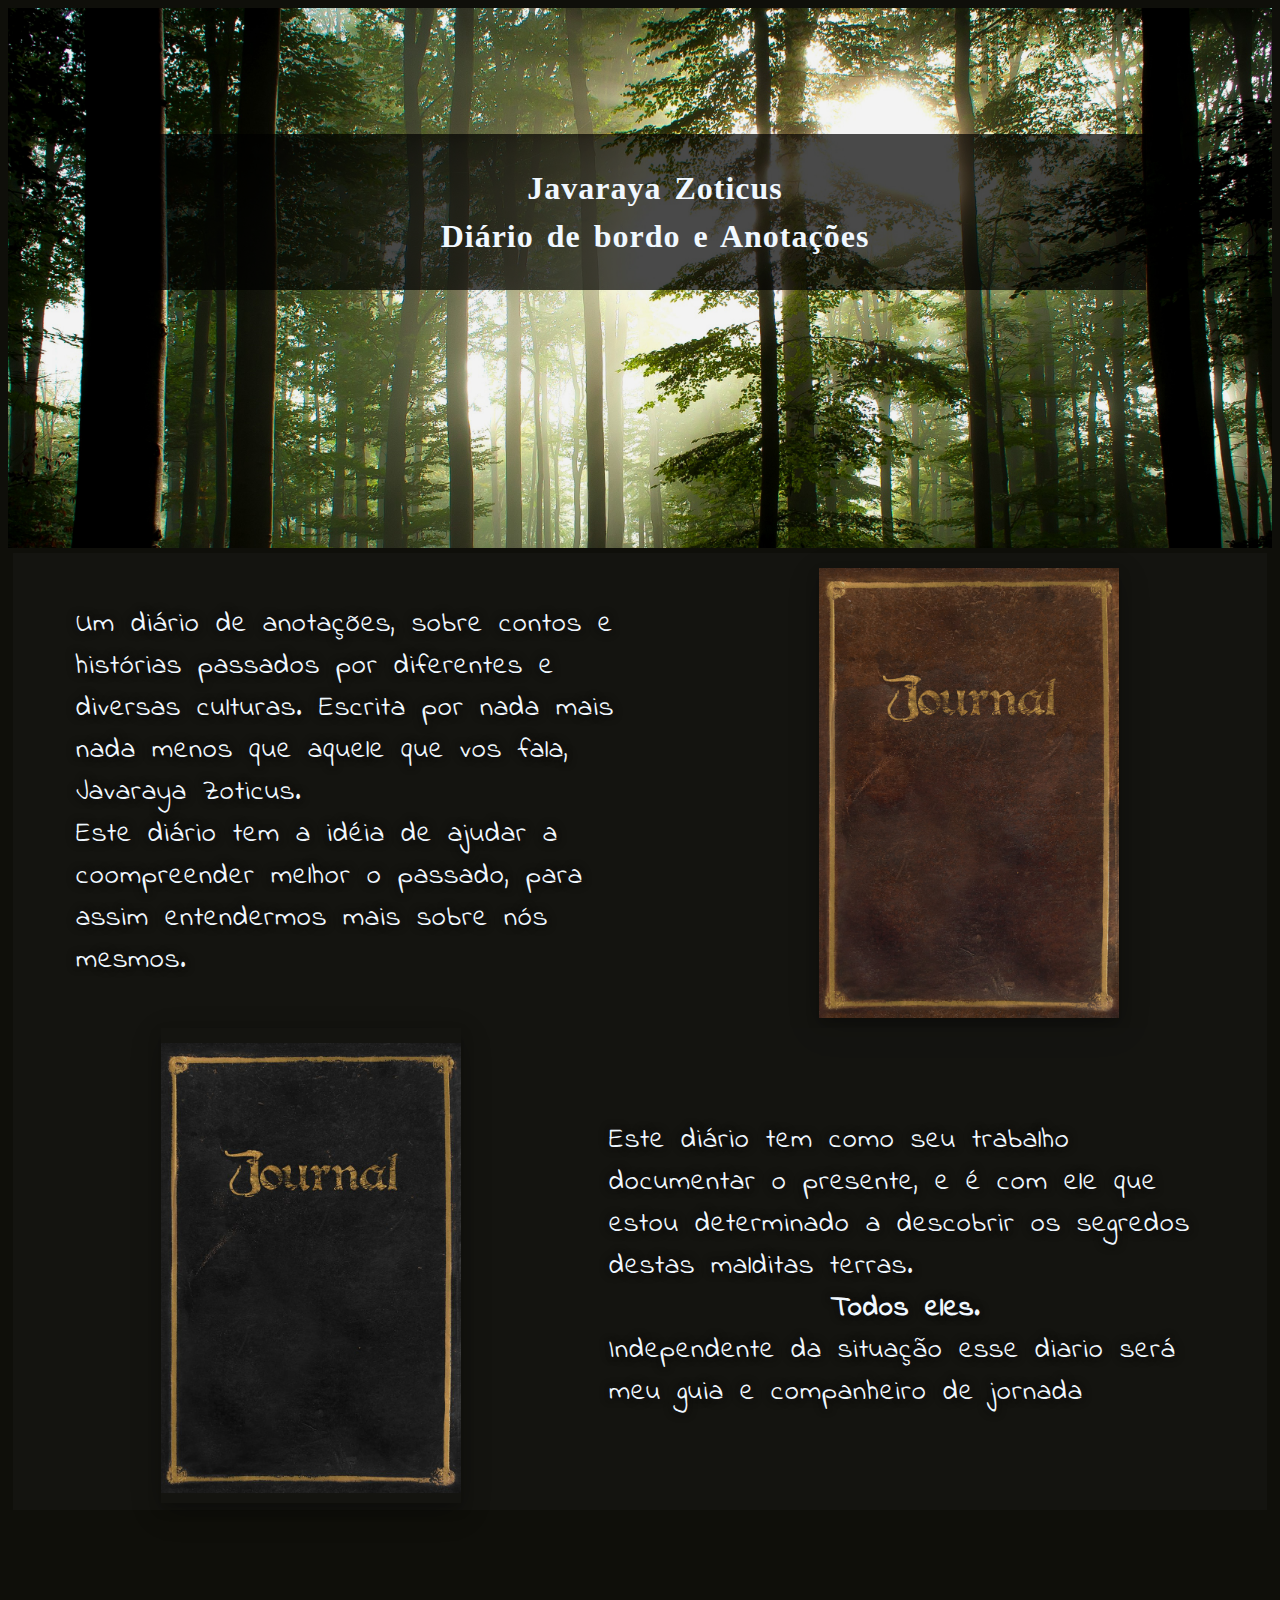
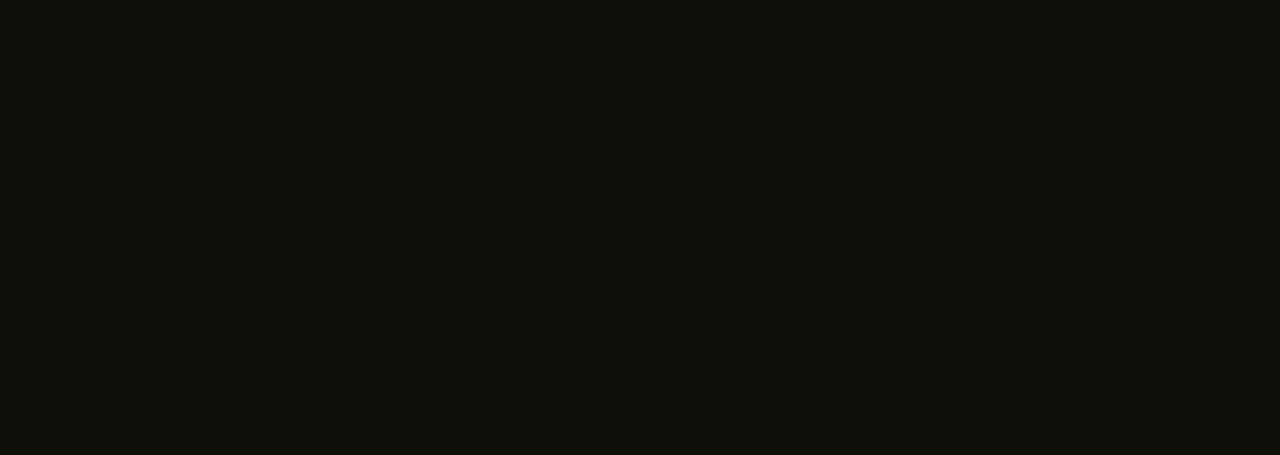
<file: SiteRPG2/index.html>
<!DOCTYPE html>
<html lang="en">

<head>
    <meta charset="UTF-8">
    <meta http-equiv="X-UA-Compatible" content="IE=edge">
    <meta name="viewport" content="width=device-width, initial-scale=1.0">
    <title>Document</title>
    <link rel="stylesheet" href="css/style.css">
</head>

<body>
    <div class="wrapper">
        <!-- wrapper div starts -->

        <div class="fixed-bg bg-1">
            <div>
                <h1>Javaraya Zoticus<br>Diário de bordo e Anotações</h1>
            </div>
        </div>

        <div class="scroll-bg">
            <div class="horizontal">
                <p style="padding-top: 5px; padding-left: 5%">
                    Um diário de anotações, sobre contos e histórias passados por diferentes e diversas culturas.
                    Escrita por nada mais nada menos que aquele que vos fala, Javaraya Zoticus.<br>
                    Este diário tem a idéia de ajudar a coompreender melhor o passado, para assim entendermos mais sobre
                    nós mesmos.
                </p>
                <div class="img-container" style="padding-top: 15px; padding-bottom:10px;">
                    <img src="assets/images/capaTemplate.png" alt="" class="shadow livro"
                        style="height: 450px; width: 300px;">
                </div>
            </div>
            <div class="horizontal">
                <div class="img-container">
                    <a href="pages/livroPreto.html"><img src="assets/images/capaTemplate1.png" class="shadow livro"
                            style="padding-top: 15px; padding-bottom:10px; height: 450px; width: 300px;"></a>
                </div>
                <p style="padding-bottom: 5px; padding-right: 5%">Este diário tem como seu trabalho documentar o
                    presente, e é com ele que estou determinado a descobrir os segredos destas malditas terras. <b>Todos
                        eles.</b> Independente da situação esse diario será meu guia e companheiro de jornada
                </p>
            </div>
        </div>

        <div class="fixed-bg bg-3">
        </div>

    </div> <!-- wrapper div ends-->
</body>

</html>
</file>
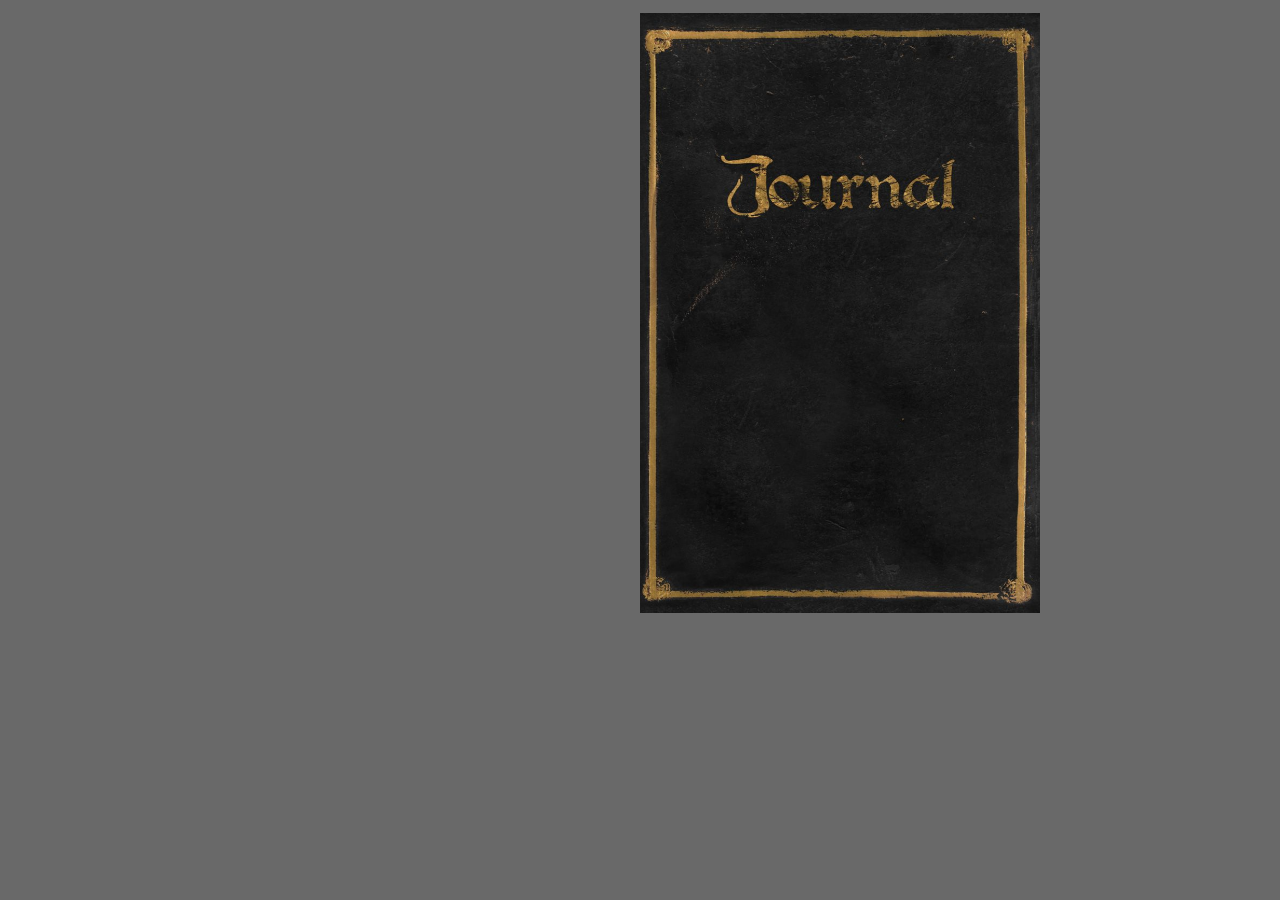
<file: SiteRPG2/pages/livroPreto.html>
<!DOCTYPE html>
<html lang="en">

<head>
    <meta charset="UTF-8">
    <meta http-equiv="X-UA-Compatible" content="IE=edge">
    <meta name="viewport" content="width=device-width, initial-scale=1.0">
    <title>Document</title>
    <script type="text/javascript" src="https://cdnjs.cloudflare.com/ajax/libs/jquery/3.6.0/jquery.js"></script>
    <script type="text/javascript" src="../scripts/turn.js"></script>
    <link rel="stylesheet" type="text/css" href="../css/livro.css">
</head>

<body>

    <div id="livro">
        <div class="hard" id="capa"></div>
        <div class="hard" id="contracapa"></div>
        <div class="own-size"></div>
        <div class="own-size">
            <p style="position: relative; left:125px; font-size:X-large;">Introdução</p>
            <p>Mesmo nascido de sangue Elfo e Humano, nunca pensei que fosse viver entre esses como iguais, e ainda
                pior, temos raças das mais raras ainda presentes em nosso grupo, Líder foi caridoso de acolher a todos
                em seus braços enquanto perdidos, e isso é claro, inclui a mim, pela minha força rapidamente fui
                escalado para participar da elite do local, ajudando a cuidar dos seus demais
                habitantes.<br><br>Realmente a vida é algo belo, diante de tanta confusão e problemas que fomos
                expostos, Inimigo mortais trabalham em cojunto.<br>
            </p>
            <p style="font-size:larger;">1° Semana</p>
            <p>Comandados por Líder, rapidamente encontramos um lugar para chamar de lar, apelidado por ele mesmo de
                Éden, o jardim bíblico, pois em sua cabeça se não saíssemos do jardim não precisariamos nos preocupar
                com a intevenção divina.</p>
        </div>
        <div class="own-size">
            <p>Mas nem tudo são flores, digo, o jardim são, flores demais.<br>Estudos rapidos indicam que ela consegue
                ampliar a cura, mas ainda é necessário mais testes.<br></p>
            <p style="font-style: italic;">"Meu irmão havia se machucado seriamente, mas apenas com um curativo
                improvisado e uma hora de descanso ele parecia novo em folha"<br>-Relatório de um caçador</p>
            <p>Líder me deixou encarregado de tomar iniciativa nessas pesquisas, pois ele imaginava que seria o mais
                responsável entre todos da elite.<br>E os caçadores não erraram, as plantas realmente aumentam a cura,
                tanto por meios forçados como através de magias, mas até mesmo na regenaração passiva, isso me deixou
                curioso.</p>
            <p>A noite veio, e essas plantas não param de me surpreender, elas aparentemente liberam uma poderosa
                toxina, induzindo sono áqueles que entram em contato, seria possivel fazer multiplas drogas com o
                equipamento necessário porém deixei-los no outro plano.<br>Isso só aumenta minha vontade de querer
                voltar.</p>
        </div>
        <div class="own-size">
            <p>2° dia de pesquisas, eu nem notei o que aconteceu direito no dia de ontem mas este lugar ja aparenta até
                ser habitável, com inumeras tendas e abrigos improvisados, quem sabe essa cidade não se torna a "utopia
                mortal". kehehe</p>
            <p>As plantas não parecem precisar de muito para sobreviver, os meus experimentos de ontem deixaram-as
                expostas a nenhuma luz solar, água ou ar, e elas parecem tão lindas quanto da primeira vez que as
                encontrei. Hora de testar suas resistencias então.</p>
            <p>Tor não parecia ser o mais capacitado nessas artes então decidi tomar mão própria.<br><s>O IMBECIL SÓ
                    COMEÇOU A CORTÁ-LAS COMO VEGETAIS</s><br>Fogo não aparente ser exatamente efetivo contra elas, que
                foi a recomendação dos caçadores, e dano
                necrótico que era um palpite aparente ques só absorvem? eu não tenho equipamento o suficiente pra testar
                isso aqui.
            </p>
            <p>Aqueles que haviam entrado em contato ainda não acordaram depois de quase 1 dia inteiro, Líder decidiu
                proibir a circulação durante a noite por conta dessas toxinas.</p>
        </div>
        <div class="own-size">
            <p>Mas não impos vigias já que aqueles que o desobedescerem
                só dormiriam por... muito tempo? <br><br>
                3° dia. e alguns caçadores voltaram extremamente feridos, as plantas pareciam ajudar na sua regenaração
                mas com a ajuda de curandeiros ali presentes descobrimos a praga desta terra, aparentemente depois de
                uma certa quantidade de cura absorvida, o seu corpo começava a criar raizes, que absorviam sua energia
                vital, como uma espécie de parasita.</p>
            <p>Antes de eu notar já estava anoitecendo e eu ainda estava tentando ajudar os diversos feridos, por essa
                praga, curar-los os trazia vitalidade novamente mas às raizes também, foi então que decidi testar aquela
                teoria novamente, e desta vez eu estava correto, usar o oposto a energia que elas produzem
                enfraqueceram-as e foi facil a remoção, porem o hospedeiro também era atingido fortemente pela magia</p>
            <p>A remoção manual também é possivel mas lenta e envolve que o hospedeiro aguente todo o processo sem
                precisar de regeneração forçada, pois isso reiniciava todo o processo.</p>
        </div>
        <div class="own-size">
            <p>4° dia. o dia de ontem foi uma bagunça, não sei mais exatamente o que esperar, quanto mais imagino
                entender esta maldita terra mais parece que ela me prova o contrário, porém eu não tenho muitos mais
                testes a fazer, ao menos com os equipamentos e mateirais aqui presentes, e Líder tem medo de que outros
                povos acabem com a nossa "utopia" e teme de que descubram nossa cidade.<br><br>
                Depois de 3 dias sem pensar em coisas além dessas <s>maravilhosas?</s> plantas eu finalmente tive um
                tempo para "apreciar?" eu nem sei mais, conheci algumas elites novas, Sunfair, uma humana que se
                destacou em seu grupo <s>(de humanos)</s>, e foi quem com precisão conseguiu remover a praga de alguns
                ontem, não me surpreende ela aqui. Eu tenho é minhas dúvidas quanto a Mentito e Empyra, Mentito parece
                que não machucaria nem uma mosca, e Empyra nem ao menos tenta se comunicar, Lider disse que eles tão ali
                todos por mérito próprio, mas eu gostaria de ao menos conhecer aqueles que trabalho com.
            </p>
            <p>E Exlartor ainda é o idiota de sempre, porém serve pra quebrar um gelo as vezes... eu acho.</p>
        </div>
        <div class="own-size">
            <p>5° dia. Líder decidiu convocar uma reunião, chamando todos da elite, explicando a situação de um
                desaparecimento em massa de humanos e 1 anão, 9 humaos pra ser mais exato, todos ocorriam durante a
                noite mesmo com os novos toques de recolher e as leis empregadas, suas casas estavam todas
                reviradas.<br><br> E que a população principalmente humanos estavam começando a suspeitar da liderança
                de Líder, então ele decidiu começar a implementação de uma nova forma de organização, que dividiria o
                poder entre nós e ele para aliviar a pressão sobre ele e facilitaria a cuidar de toda a cidade. <br>Não
                houveram objeções. <br><br> Eu decidi por vontade própria investigar as casas ver se encontrava alguma
                pista dos sequestradores, mas não obtive tanto sucesso.
            <p style="font-size: x-small;"><s>(HAHAHA ERRO CRITICO DUAS VEZES)</s></p>
            <p>6° dia. mais 2 desaparecimentos, mais 2 humanos, os dias começaram a passar mais rápido por causa da
                minha parte na administração vou começar a escrever menos por causa disso.
            </p>
        </div>
        <div class="own-size">
            <p>7° dia. Mais 3 desaparecidos, 2 humanos e 1 anão, a população começa a ficar inquieta e Sunfair acalma a
                situação.</p>
            <p>8° dia. Mais 2 desaparecidos, 2 humanos, Assim como veem eles se vão kehehe</p>
            <p>9° dia. Mais 1 desaparecido, mais 1 humano, o Líder preocupado com os sumiços decidiu começar a dar
                ordens diretas a todos os em melhor estado, e jurando proteger aqueles que estavam incapacitados, os
                adormecidos ainda não acordaram.</p>
            <p>10° dia. Pela primeira vez muito tempo, não tivemos desaparecidos no toque de recolher, isso aconfortou a
                população, saber que não estavam sumindo de 1 a 1. <br><br> Líder disse que iria tentar falar com uma
                habitante do jardim, mas voltou com mais perguntas do que respostas, disse que não era pra mexermos com
                ela, e que ela não quer nosso mal. <br>Não houveram objeções.</p>
            <p>11° dia. Mais 1 desaparecimento, 1 humano.</p>
        </div>
        <div class="own-size">
            <p>Decidi tomar posto durante a noite, tentar descobrir o que tava acontecendo de uma vez por todas.
                <br>Nesta noite eu vi uma criatura que nunca tinha avistado antes, era um espécie de lobo, com pelagens
                preta, que saltitava entre as sombras, tentei segui-lo mas era rapido demais. Porém talvez eu tenha o
                culpado de tudo isso
            </p>
            <p>12° dia. Meus esforços não foram em vão, nenhum desaparecimento essa noite, relatei a todo os cidadões
                sobre a besta e que era para terem extremo cuidado. Tiveram algumas reações ja esperadas, Lider ficou
                orgulhoso
            </p>
            <p>13° dia. A besta aparentemente estava faminta, 2 desaparecidos, 2 humanos, é como se ele fosse realmente
                feito de sombras, não há marcas de luta ou de arrombamento, apenas como se tivesse passado um furacão e
                mais nenhum sinal da pessoa.</p>
            <p>14° dia. Decidimos começar a alternar turnos todas as noites, pra ser mais expecífico, eu Tor e Sunfair,
                com o objetivo de diminuir ou acabar de vez com esses desparecimentos, pois ja funcionaram uma vez</p>
        </div>
        <div class="own-size">
            <p>15° dia. Nenhum desaparecimento. houveram alguns relatos de um canto durante a noite, mas Tor disse que
                não ouviu nada durante a noite inteira</p>
            <p>16° dia. Nenhum desaparecimento. Mesmos relatos de canto, Sunfair também não conseguiu ouvir os cantos,
                já eram praticamente boatos. Meu turno de ficar na guarda</p>
            <p>17° dia. Me pararam durante o anoitecer suas faces e cores eram uma mistura de coragem e medo, eles
                suplicavam que não conseguiam dormir e pediram que eu fosse investigar o canto. Mas por conta da fera
                ainda a solta eu tive que recusar. Aparentemente eles foram sem mim, pois houveram 3 desaparecidos, 2
                humanos e 1 elfo. Os mesmos</p>
            <p>18° dia. Nenhum desaparecimento. O canto continua, Lider fez uma proclamação deixando claro que era pra
                ignorar ele independente do que aconteça, espero que isso impeça futuros corajosos desaparecidos.</p>
            <p>19° dia. Nenhum desaparecimento. Sempre vi ódio no coração de alguns durante os discursos de Líder, hoje
                tinham mais que o comum.</p>
        </div>
        <div class="own-size">
            <p>Tolos, Imbecis, Que a mãe natureza tenha pena de suas pobres almas mortais, Um grupo decidiu se virar
                contra
                Líder, todos acabaram mortos mas Líder ordenou que investigassemos os demais, para saber se eles não
                tinhas
                segundas intenções. Tolas, segundas intenções.</p>
            <p>Nas minhas investigações eu não descobri nada de mais, a unica coisa que chamou meu olho é que os irmãos
                draconato aparentemente fazem parte de um antigo culto extremista druidico, ja desmanchado em terras
                élficas há
                anos.</p>
            <p>20° dia. Enterramos 7 corpos, 5 humanos e 2 anões, que a mãe natureza proteja suas podres almas</p>
            <p>21° dia. Nenhum desaparecimento, Os relatos do canto voltaram mas ninguem é tolo o suficiente de ir
                investigar,
                muito menos de se voltar contra Líder, a população está inquieta.</p>
            <p>22° dia. Nenhum desaparecimento, Foi relatado na chamada da manhã que encontraram uma mina pelas
                proximidades,
                Líder decidiu criar um grupo de busca, 16 humanos, liderados por Sunfair.</p>
        </div>
        <div class="own-size">
            <p>Próximo do anoitecer voltaram apenas 14, alguns feridos, mas nada muito grave, foram relatados cristais e
                monstruosidades jamais vistas, e que as cavernas pareciam ser muito mais profundas. Porém ja estava
                próximo ao anoitecer.</p>
            <p>23° dia. Nenhum corpo foi encontrado, 2 desaparecidos, as buscas não avançaram tanto desde o dia de
                ontem, talvez um grupo maior com mais suprimentos fosse mais eficiente, talvez algum com menos humanos
                kehehe
            </p>
            <p>24° dia. Nenhum desaparecimento, nada memorável foi dito na chamada.</p>
            <p style="position: relative; left:125px; font-size:X-large;">1° Sessão</p>
            <p>25° dia. Nenhum desaparecimento, Sunfair parece preocupada com Elizabeth que ainda não retornou, mas o
                farol nunca foi problemas, imagino que está tudo bem.<br><br>Alguns amaldiçoados apareceram, um outro
                como eu, e um rato, cada um com suas peculiaridades, o humano usa uma máscara, com um olho em sua
                frente, e o outro se mantém com um tapa olho.
            </p>
        </div>
        <div class="own-size">
            <p>Chegaram portando más notícias, encontraram apenas o colar de Elizabeth, no faról. Eles vieram buscando
                Lider<br><br>E aparentemente eles também trouxeram, uma
                pirralha da familia SnowFlow, Merli seu nome, e eles comentaram sobre um tal de Barsi, mas que ele
                estaria em uma outra residencia no momento. <br><br> Fiz a proposta de investigarmos a mina recém
                descoberta, mas a entrada estava completamente obstruída por diversos cristais, impossibilitando nossos
                avanços.
            </p>
            <p style="position: relative; left:125px; font-size:X-large;">2° Sessão</p>
            <p> Eu fui checar o estado de Exlartor, mas sua casa estava completamente repleta de plantas, suas roupas
                completamente rasgadas onde parecia ser o centro daquilo tudo. E pra ajudar lá estava algo que se
                assemelhava a um coração da natureza, a unica coisa que encontrei de interessante foi sua adaga. Nem
                sangue. Nem marcas de luta.</p>
        </div>
        <div class="own-size">
            <p> Em uma tentativa de falar com essas diversas plantas, eu só tive um "Ele
                retornou a Natureza..." como resposta, e nada mais, nem com uma outra tentativa elas cooperaram. Eu
                coletei alguns esporos presentes na cena, e uma amostra de uma água completamente azul que estava ao
                redor de seu coração, quero dizer, o que se assemelha ao seu coração. <br><br>Aparentemente Silver
                Essence foi atacado pelo lobo durante a noite, mas ele aparenta estar bem?<br>Lider
                pediu para investigarmos novamente a mina, que ela teria sido aberta durante a noite, o que é estranho,
                porém decidimos partir no começo do entardecer. <br><br> Fomos pego de surpresa com a chegada de mais
                uma forasteira que parecia estar ferida, ela foi tratada rapidamente e é provavel que o Éden faça o
                resto. <br><br> na mina havia uns desenhos em uma parede e 7 caminhos.
            </p>
        </div>
        <div class="own-size"><img src="../assets/images/quadros.png" alt="" srcset=""
                style="position: relative;left:75px;top:25px;">
        </div>
        <div class="own-size">
            <p style="z-index: -1;"> -1° caminho era um beco sem saída, mas repleto de minérios e cristais. <br>-2°
                caminho Sparke
                simplesmente deu meia volta e disse que não era para a gente seguir. <br>-3° caminho, a gente encontrou
                um caminho extreito com uma lanterna de propriedade magica. <br>-Enviei Urick pelo 4° caminho e ela viu
                apenas um elevador, e uma espécie de gerador, o que não condiz com o barulho que haviamos ouvido <br>-5°
                caminho era um beco sem saída. <br>-6° caminho tinha uma parede de cristal que o Sparke derrubou, para
                revelar um laboratorio, nele havia nada que chamou muita atenção além de alguns documentos velhos
                <br>-7° caminho era um beco sem saída. <br>
            </p>
            <img src="../assets/images/paginaRasgada.png" alt="" srcset=""
                style="position:relative;left:359px;top:-390px;width: 30px;height:595px; z-index:2">
        </div>
        <div class="own-size">
            <p>Líder está morto, aparentemente ela era o responsável por os diversos desaparecimentos assim como a
                maioria suspeitava, acho que meu voto de confiança acabou falando mais alto que minha razão, espero que
                isso não se repita. <br>Agora temos Silver Essence que assumiu a liderança sozinho, mas ele disse apenas
                palavras vazias, desprovidas de atitude até o presente momento, porém eu acredito nele, me é curioso
                imaginar aonde isso vai chegar. <br><br>Firahall está morto, ele foi assassinado em sua própria
                residencia ao lado da forja. Seu corpo estava "crucificado" por 2 adagas e empalado com uma lança em seu
                peito, seu abdomen completamente aberto, e sua boca e peito saindo diversos galhos, algo parecido com o
                efeito do éden. Porém os galhos não são mágicos. <br>Eu não sei dizer se houve uma entrada forçada, pois
                o Sparke acabou chutando a porta, muito menos sei se ela estava trancada.</p>
        </div>
        <div class="own-size">
            <p>Havia marcas de luta em toda a residencia, desde de diversas marcas de corte na parede da casa, e algumas
                espadas que parecem ter sido tentado ser desembainhadas, foram encontrados os mesmos esporos dos que
                estavam presentes na casa do tor depois do recente ocorrido, além de ser extremamente suspeito o fato de
                seu bastão estar com metade no teto da casa, e a outra metade debaixo da cama. <br><br>Além disso tudo,
                no teto havia um espaço grande o suficiente para caber uma pessoa, e dentro dele foi encontrado uma
                Runa, que Barsi reconheceu como uma runa de vigilancia, e que aquela seria a 7° dela, podendo haver
                outras 6 no minimo, e talvez mais. <br>Sparke aparentemente foi a ultima testemunha que viu ele vivo,
                dizendo que ele saiu de casa na noite anterior pra fazer a patrulha noturna dele, mas ele com certeza
                voltou pelo que diz as diversas marcas de luta. <br><br>Em alguns testes, descobri que aqueles esporos
                eram os responsáveis pelos galhos saindo do corpo do firahall. algo que se arremetia a "maldição".</p>
        </div>
        <div class="own-size">
            <p>Merli tinha ido atrás de buscar por mais dessas runas, e conseguiu encontrar 2 a mais, uma na igreja de
                lider, que teria sido a primeira, e a outra no farol, que teria sido a quinta, durante a parte da
                investigação do silver, ele encontrou alguns suprimentos e armas, todas com a assinatura de firahall, e
                um bilhete, que lia em comum.<br><i>"Como parte do nosso acordo aqui está o suprimentos que vocês
                    pediram, isso aqui é tudo que eu posso te dar e é oq eu posso fazer, eu peço que que deixem de lado
                    aquilo que vocês me avisaram sobre, e apenas peguem a parte de vocês e vão embora"</i><br><br>Aelia
                disse que iria nos ajudar a encontrar mais dessas runas, mas a unica que achamos a mais foi uma que
                estava presa dentro da mochila de Sparke, sendo a segunda, o que significa que essas runas surgiram um
                junto da chegada de Sparke e Silver ou então um pouco antes. Há também a possibilidade de ter sido a 2°
                pra causar essa ilusão, mas eu não imagino que ela tenha sido colocada com a intenção de ser descoberta,
                agora a duvida é, a quanto tempo ja estamos sendo observados...</p>
        </div>
        <div class="own-size">
            <p>Por algum motivo, eles decidiram retornar as minas, e pediram minha assistência, preparei a tradução de
                uma das anotações para essa ocasião. <br><br>Aparentemente essa caverna possui várias "camadas", essa
                segunda parece ser muito maior que a primeira, há alguns vestigios de presença inteligente há pouco mais
                de 1 mês, e uma concentração gigantesca de magia por causa desses cristais. <br><br>Finalmente consegui
                um tempo para atualizar novamente, mas Ray está <b>morto</b>, irmã ou mãe está <b>morta</b>, Sparke
                ouviu que os draconatos tem informações dos esporos, e aparentemente há uma cidade gigantesca próximo de
                Éden. Talvez Sparke ou Lider tenham mais detalhes, <u>vou perguntar mais tarde</u>, essa névoa repentina
                parece ter cansado a todos.<br>Eu assassinei ambos os draconatos, sei que fiz o errado, mas é como se
                ainda assim me sentisse bem, mas agora a minha situação é, trancafiado em minha pequena "prisão", até
                Silver e Sparke resolverem a situação, isso se eles conseguirem.
            </p>
        </div>
        <div class="own-size">
            <p>Silver disse que viria á noite, me deixou com a sending stone de lider, parece que tenho um tempo livre
                até lá, vou tentar estudar essa lingua meio "desconhecida" no momento. <br>Aelia passou por aqui,
                comentou o quão injusto é a minha situação, que era para eu sair e aparecer para todos, eu insisti que
                não queria causar problemas, e então ela me encarou e um simbolo apareceu em seus olhos. <br>Não
                aparenta ter feito nada mas foi "estranho"?</p>
            <img src="../assets/images/slaqporraeessa.png" alt="" srcset="" style="left:100px;position:relative;">
            <p>Consegui decifrar as mensagens dos papéis, vou tentar ler algum dos livros pra passar o tempo, Silver
                deve chegar em breve.</p>
            <p style="z-index:1; position:relative; top: -530px;left:100px;"><b class="XD"> Ele nunca veio</b></p>
        </div>
        <div class="own-size">
            <p>O sol ja se pôs a algumas horas, Silver ainda não apareceu, não faço ideia do que ta acontecendo lá em
                cima pra mandar alguma mensagem, se alguem tiver perto todo o nosso "plano" vai por água a baixo, devo
                esperar, pelo menos consigo me distrair com essas cifras antigas. <br>O sol ja nasceu, eu não imagino
                que ele vá aparecer pela manhã com toda a movimentação, e eu estou exausto, vou tentar descansar.
                <br><br> anoitecer do 2° dia, Silver ainda não apareceu, ou enviou alguma mensagem sequer. <br> Talvez
                seja a exaustão, mas essa noite parece mais longas, é dificil me manter acordado, mas ele pode
                aparecer a qualquer momento. <br><br>Eu tive uma outra visita, dessa vez foi Sparke, ele estava atrás do
                livro, minha unica fonte de passatempo, além de <b>esperar</b> a <b>boa vontade</b> de Silver. <br>Eu
                recusei, e depois de algum tempo ele foi embora, não é como se eu esperasse muito dele também, afinal eu
                nem consegui descobrir o assassino de Firahall.
            </p>
        </div>
        <div class="own-size">
            <p>Revendo o caso de firahall. <br>Minha primeira investigação assumiu que os 2 assassinatos eram ligados,
                mas pensando agora novamente, eles foram muito distintos, o de Exlartor foi algo mais mágico e grotesco,
                enquanto o de firahall foi algo mais brutal, algo parecido com o que ocorreu aos draconatos. Então seja
                lá o que aconteceu comigo pode ter ocorrido também com seja lá quem foi o assassino, porém se esse foi o
                caso a arma do crime também foi um erro. <br>Outra coisa que nunca me perguntei, mas por que os alvos
                foram os draconatos? talvez seja lá o que me controlou decidiu silencia-los por saber de mais? me
                tirando do jogo também por estar investigando... <br>Se sim e estiver lendo isso, meus parabéns, você
                conseguiu. <br>Mas saber disso talvez seja importante, pois caso tenha sido a primeira pessoa o meu
                ataque, então teria sido alguem proximo do firahall, se for alguem específico, talvez um daqueles que
                fiquem acordado a noite, ja que ele foi alvo depois de sua ronda. Me vem Aelia e Merli como mais óbvios,
                mas qualquer um poderia ter se mantido acordado a noite. </p>
        </div>
        <div class="own-size">
            <p>Outra coisa que não passou na minha cabeça é a capacidade do Sparke mentir, mas <b>ele não mentiria</b>.
                É provavel se for essa "maldição" que ocorreu comigo novamente, talvez pra nos despistar, ele disse
                aquilo, mas eu prefiro confiar nele. <br>No fim foi em vão tentar rever o caso, mas ao menos eu
                trabalhei mais algumas teorias em mente. <br><br>Sinto muito Sparke, mas eu não consigo continuar muito
                minha investigação por aqui, só queria te dizer que descobri quem foi. <br>Parece ja estar anoitcendo de
                novo, repensar no caso me manteve acordado o dia inteiro, eu vou tentar me manter acordado durante a
                noite mas estou exausto. <br><br>Acordei com o sol batendo em meu rosto, minhas provisões estão se
                esgotando, tenho o suficiente para mais 2 dias, talvez até 3 se eu racionar melhor, mas estão chegando
                ao fim. <br>Hoje eu decidi passar o dia bloqueando a luz solar que vinha lá de fora, eu cansei de
                esperar pela <b>boa vontade</b> de Silver, ou Sparke, ou qualquer um.</p>
        </div>
        <div class="own-size">
            <p>As vezes me pergunto o que aconteceria se eu
                tivesse aceito aquela proposta da Aelia no momento em que pisei nesse lugar. <br>Consegui bloquear todas
                as luzes, era como se elas estivessem constantemente zombando de mim, dizendo <br><b><i>"Olha como os
                        dias passam e você continua aqui esperando por alguem que nem ao menos se importa"</i></b><br>Ao
                menos agora os dias passam sem eu me preocupar com a noção de tempo. E é como se esta sala totalmente
                escura de certa forma fosse mais recomfortante. <br> Eu pego me perguntando as vezes "O que aconteceria
                se eu só saísse dessa prisão", se eu só ignorasse o pedido daquele que negligenciou minha existência.
                <br>É realmente <b>Tentador</b>. <br>O espelho nem ao menos mostra meu rosto, as vezes sinto falta de me
                lembrar quem eu sou. <br> Nessa sala escura, é como se até mesmo meu reflexo zombasse de mim. Como se
                dissesse: <br><b><i>"Por que você não sai daqui? Eu estou preso aqui mas você tem a escolha de ser
                        livre"</i></b><br>E eu fico aqui me perguntando a mesma coisa.
            </p>
        </div>
        <div class="own-size">
            <p>Meus suprimentos tão chegando ao fim, eu me pergunto se irão me deixar inanir, ou se alguem virá...
                <br><b>Esperança é um sentimento tão cruel.</b><br><br>É irônico pensar que os antigos executavam
                seus condenados na mesma situação que aqueles que se dizem meus amigos me colocaram. <br><b
                    style="font-size: 18px;">Esperança é um sentimento tão cruel.</b><br><br>E se eu só facilitasse pra
                todos que me querem preso dentro de uma sala escura, abaixo da terra... parece até uma piada de mal
                gosto.<br><b style="font-size: 19px;">Esperança é um sentimento tão cruel.</b><br><br>E se eles
                morreram? é isso, Silver Essence está morto. É o unico motivo que vejo de ele não ter vindo falar comigo
                ao menos algum dia se quer, de não ter me mandado uma mensagem ou perguntado se estou bem. Silver
                Essence está morto. <br><b style="font-size: 20px;">Esperança é um sentimento tão cruel.</b><br><br>E
                como se fosse então piada... <br>E como se fosse então uma brincadeira do destino...
            </p>
        </div>
        <div class="own-size">
            <p>Silver Essence me manda uma mensagem, Silver Essence, o homem que prometeu me visitar todas as noites, o
                homem que me prometeu flores e só trouxe angústias, me pergunta como se nada houvesse acontecido.
                <br><i>"Você está bem?"</i><br>Eu não sabia se <b>RIA</b> de sua ignorância, ou se sentia <b>PENA</b> de
                sua falta de senso.<br>Ele ainda como talvez em uma tentativa chula, tenta fazer meu pedido de 1 semana
                atrás, sinceramente, chega a ser engraçado. Ao menos alguem está vindo me ver depois de tanto tempo, mas
                é como se eu sentisse mais raiva?? não raiva, mais pra
            </p>
        </div>
        <div class="own-size"></div>
        <div class="own-size"></div>
        <div class="own-size"></div>
        <div class="own-size"></div>
        <div class="own-size"></div>
        <div class="own-size"></div>
        <div class="own-size"></div>
        <div class="own-size"></div>
        <div class="own-size"></div>
        <div class="own-size"></div>
        <div class="own-size"></div>
        <div class="own-size"></div>
        <div class="own-size"></div>
        <div class="hard fixed" id="trascontracapa"></div>
    </div>
    <script type="text/javascript">
        $('#livro').turn({
            width: 800,
            height: 600,
        });
    </script>
    <script>
        $("#livro").bind("turning",
            function (event, page, view) {
                if (page == 1) {
                    $("#contracapa").removeClass("fixed");
                }
            });
        $("#livro").bind("turning",
            function (event, page, view) {
                if (page > 3) {
                    $("#contracapa").addClass("fixed");
                }
            });
    </script>
</body>

</html>
</file>
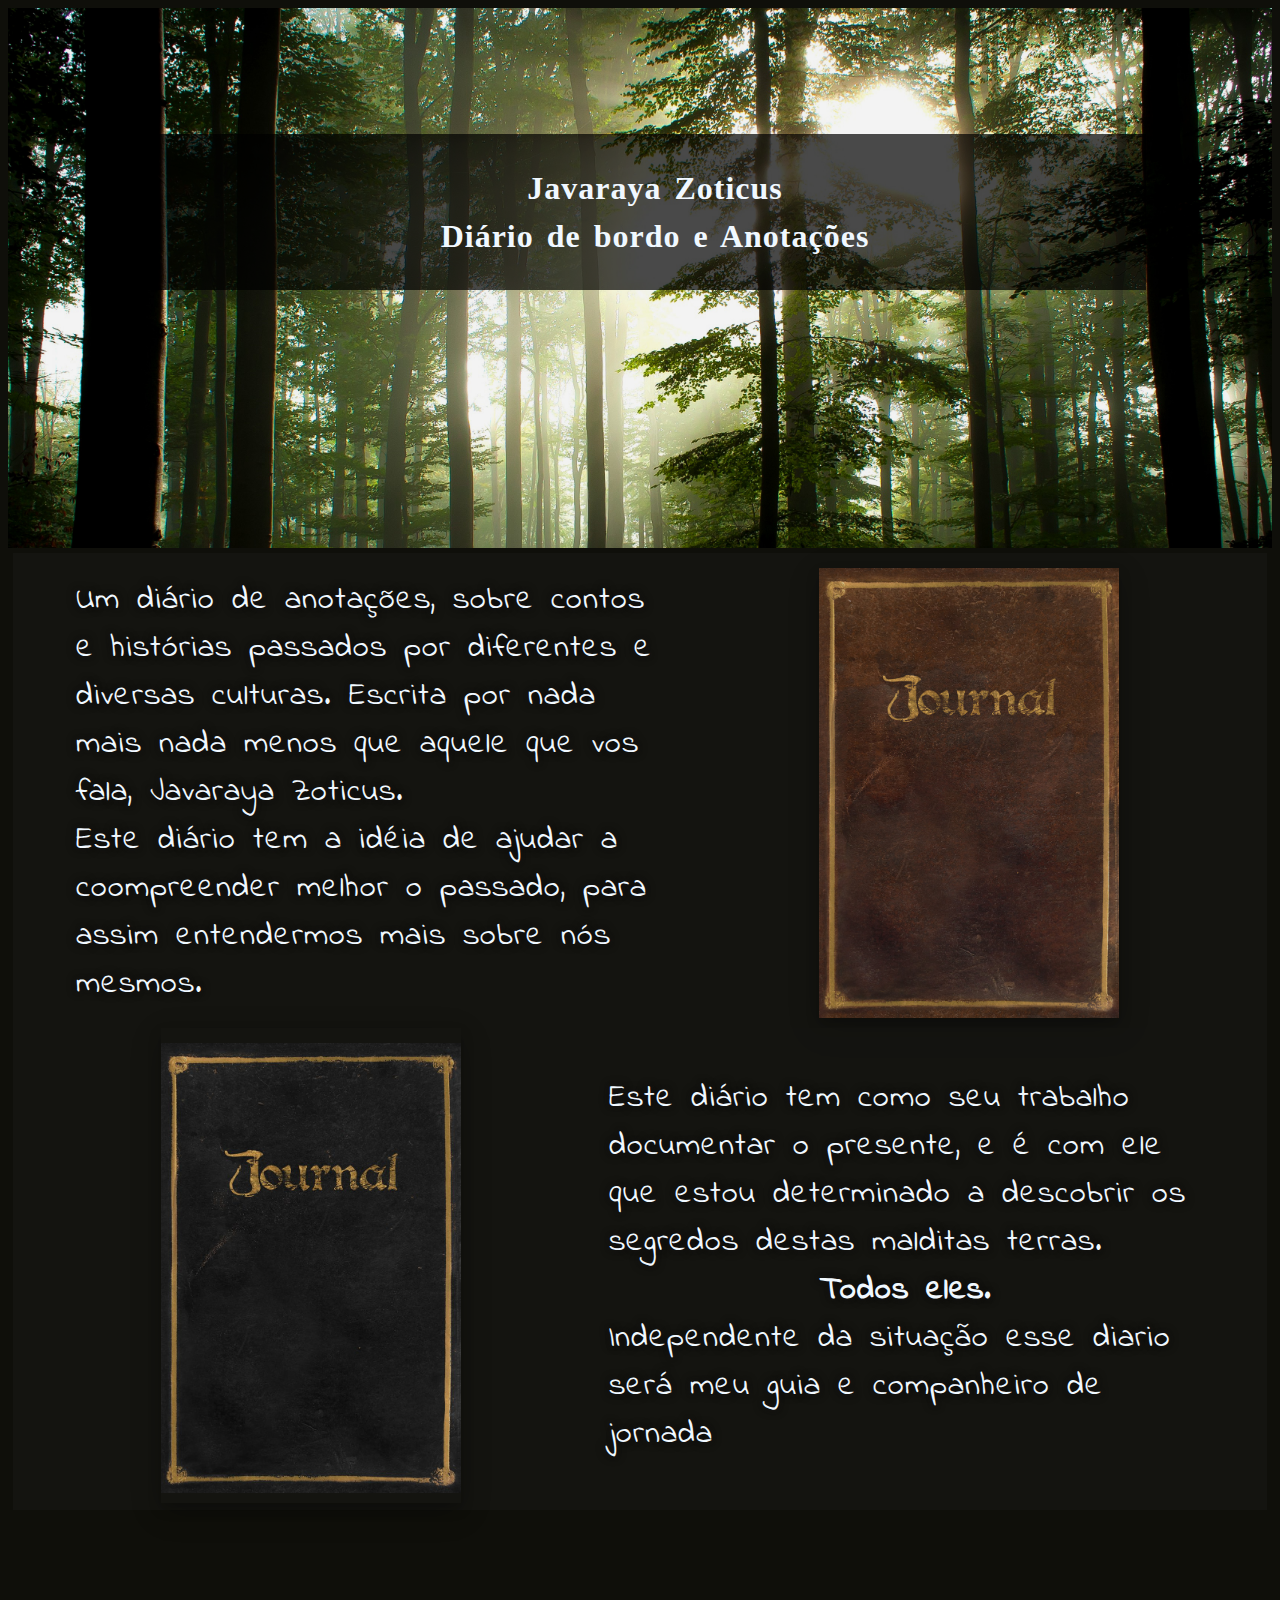
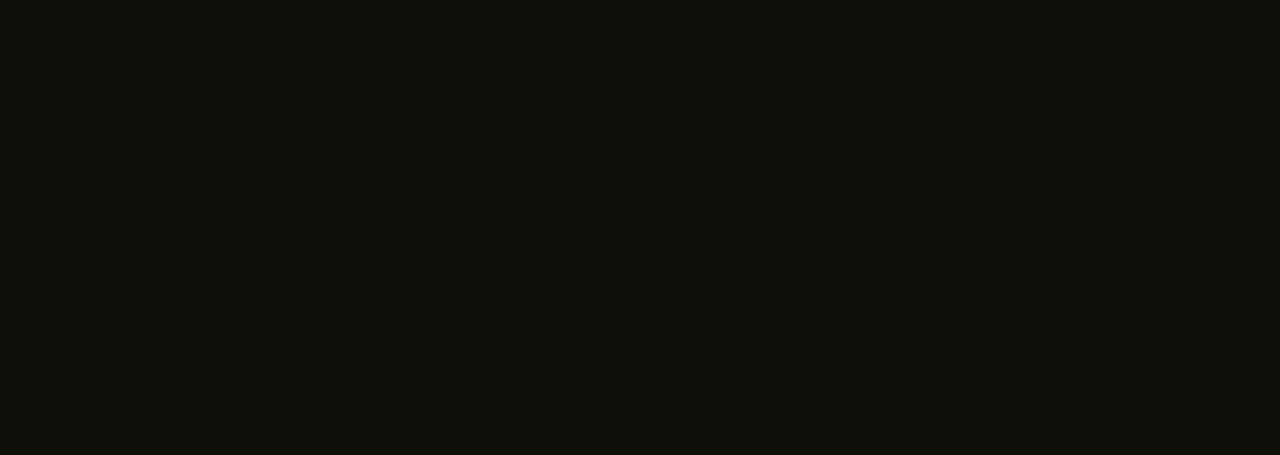
<file: SiteRPG2/teste/teste.html>
<!DOCTYPE html>
<html lang="en">

<head>
    <meta charset="UTF-8">
    <meta http-equiv="X-UA-Compatible" content="IE=edge">
    <meta name="viewport" content="width=device-width, initial-scale=1.0">
    <title>Document</title>
    <link rel="stylesheet" href="style.css">
</head>

<body>
    <div class="wrapper">
        <!-- wrapper div starts -->

        <div class="fixed-bg bg-1">
            <div>
                <h1>Javaraya Zoticus<br>Diário de bordo e Anotações</h1>
            </div>
        </div>

        <div class="scroll-bg">
            <div class="horizontal">
                <p style="padding-top: 5px; padding-left: 5%">
                    Um diário de anotações, sobre contos e histórias passados por diferentes e diversas culturas.
                    Escrita por nada mais nada menos que aquele que vos fala, Javaraya Zoticus.<br>
                    Este diário tem a idéia de ajudar a coompreender melhor o passado, para assim entendermos mais sobre
                    nós mesmos.
                </p>
                <div class="img-container" style="padding-top: 15px; padding-bottom:10px;">
                    <img src="../assets/images/capaTemplate.png" alt="" class="shadow livro"
                        style="height: 450px; width: 300px;">
                </div>
            </div>
            <div class="horizontal">
                <div class="img-container">
                    <a href="pages/livroPreto.html"><img src="../assets/images/capaTemplate1.png" class="shadow livro"
                            style="padding-top: 15px; padding-bottom:10px; height: 450px; width: 300px;"></a>
                </div>
                <p style="padding-bottom: 5px; padding-right: 5%">Este diário tem como seu trabalho documentar o
                    presente, e é com ele que estou determinado a descobrir os segredos destas malditas terras. <b>Todos
                        eles.</b> Independente da situação esse diario será meu guia e companheiro de jornada
                </p>
            </div>
        </div>

        <div class="fixed-bg bg-3">
        </div>

    </div> <!-- wrapper div ends-->
</body>

</html>
</file>
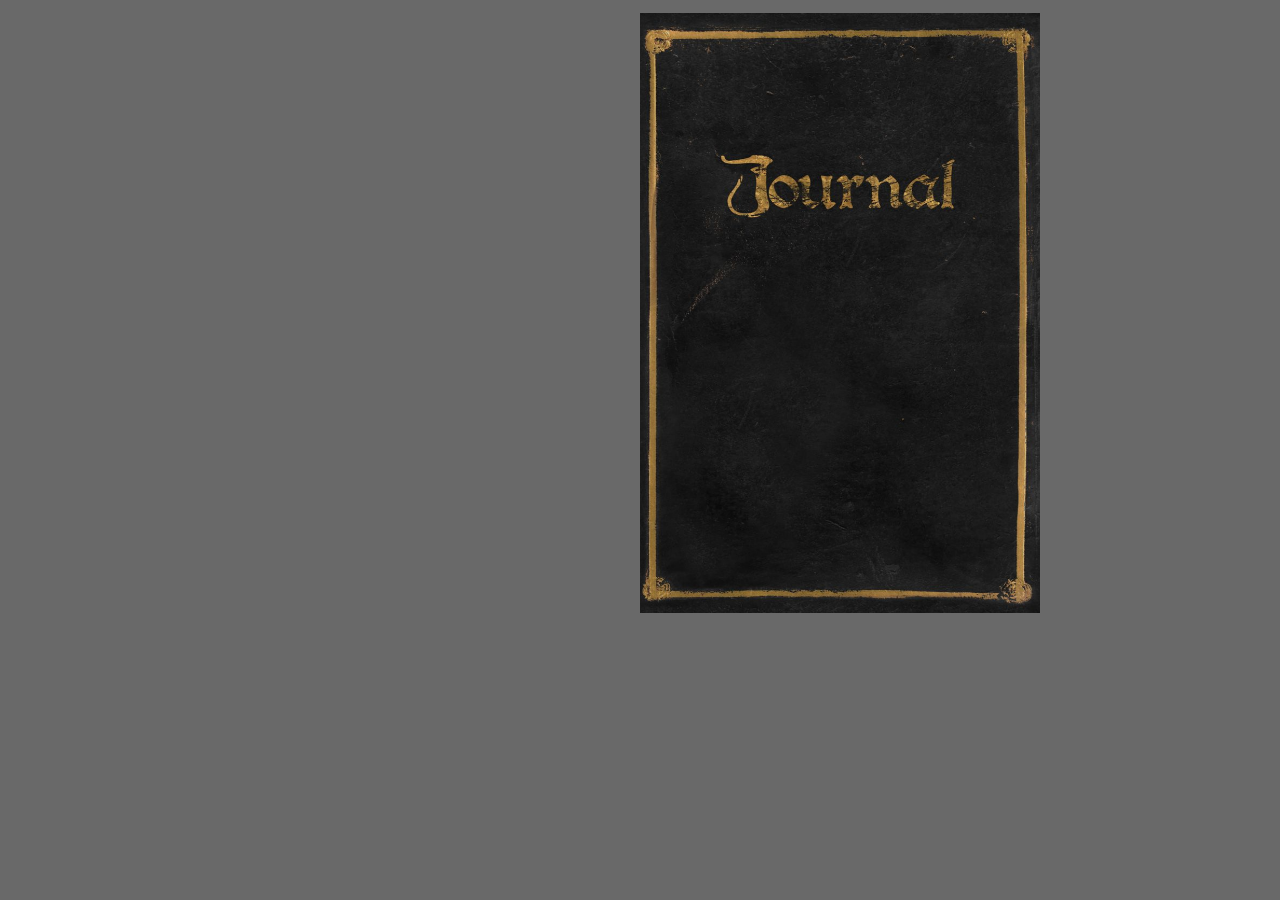
<file: SiteRPG2/teste/pages/livroPreto.html>
<!DOCTYPE html>
<html lang="en">

<head>
  <meta charset="UTF-8">
  <meta http-equiv="X-UA-Compatible" content="IE=edge">
  <meta name="viewport" content="width=device-width, initial-scale=1.0">
  <title>Document</title>
  <script type="text/javascript" src="https://cdnjs.cloudflare.com/ajax/libs/jquery/3.6.0/jquery.js"></script>
  <script type="text/javascript" src="../../scripts/turn.js"></script>
  <link rel="stylesheet" type="text/css" href="../livro.css">
</head>

<body>

  <div id="livro">
    <div class="hard" id="capa"></div>
    <div class="hard" id="contracapa"></div>
    <div class="own-size"></div>
    <div class="own-size">
      <p style="position: relative; left:125px; font-size:X-large;">Introdução</p>
      <p>Mesmo nascido de sangue Elfo e Humano, nunca pensei que fosse viver entre esses como iguais, e ainda pior,
        temos raças das mais raras ainda presentes em nosso grupo, Líder foi caridoso de acolher a todos em seus braços
        enquanto perdidos, e isso é claro, inclui a mim, pela minha força rapidamente fui escalado para participar da
        elite do local, ajudando a cuidar dos seus demais habitantes.<br><br>Realmente a vida é algo belo, diante de
        tanta confusão e problemas que fomos expostos, Inimigo mortais trabalham em cojunto.<br>
      </p>
      <p style="font-size:larger;">1° Semana</p>
      <p>Comandados por Líder, rapidamente encontramos um lugar para chamar de lar, apelidado por ele mesmo de Éden, o
        jardim bíblico, pois em sua cabeça se não saíssemos do jardim não precisariamos nos preocupar com a intevenção
        divina.</p>
    </div>
    <div class="own-size">
      <p>Mas nem tudo são flores, digo, o jardim são, flores demais.<br>Estudos rapidos indicam que ela consegue ampliar
        a cura, mas ainda é necessário mais testes.<br></p>
      <p style="font-style: italic;">"Meu irmão havia se machucado seriamente, mas apenas com um curativo improvisado e
        uma hora de descanso ele parecia novo em folha"<br>-Relatório de um caçador</p>
      <p>Líder me deixou encarregado de tomar iniciativa nessas pesquisas, pois ele imaginava que seria o mais
        responsável entre todos da elite.<br>E os caçadores não erraram, as plantas realmente aumentam a cura, tanto por
        meios forçados como através de magias, mas até mesmo na regenaração passiva, isso me deixou curioso.</p>
      <p>A noite veio, e essas plantas não param de me surpreender, elas aparentemente liberam uma poderosa toxina,
        induzindo sono áqueles que entram em contato, seria possivel fazer multiplas drogas com o equipamento necessário
        porém deixei-los no outro plano.<br>Isso só aumenta minha vontade de querer voltar.</p>
    </div>
    <div class="own-size">
      <p>2° dia de pesquisas, eu nem notei o que aconteceu direito no dia de ontem mas este lugar ja aparenta até ser
        habitável, com inumeras tendas e abrigos improvisados, quem sabe essa cidade não se torna a "utopia mortal".
        kehehe</p>
      <p>As plantas não parecem precisar de muito para sobreviver, os meus experimentos de ontem deixaram-as expostas a
        nenhuma luz solar, água ou ar, e elas parecem tão lindas quanto da primeira vez que as encontrei. Hora de testar
        suas resistencias então.</p>
      <p>Tor não parecia ser o mais capacitado nessas artes então decidi tomar mão própria.<br><s>O IMBECIL SÓ COMEÇOU A
          CORTÁ-LAS COMO VEGETAIS</s><br>
        Fogo não aparente ser exatamente efetivo contra elas, que foi a recomendação dos caçadores, e dano necrótico que
        era um palpite aparente ques só absorvem? eu não tenho equipamento o suficiente pra testar isso aqui. </p>
      <p>Aqueles que haviam entrado em contato ainda não acordaram depois de quase 1 dia inteiro, Líder decidiu proibir
        a circulação durante a noite por conta dessas toxinas.</p>
    </div>
    <div class="own-size">
      <p>Mas não impos vigias já que aqueles que o desobedescerem
        só dormiriam por... muito tempo? <br><br>
        3° dia. e alguns caçadores voltaram extremamente feridos, as plantas pareciam ajudar na sua regenaração mas com
        a ajuda de curandeiros ali presentes descobrimos a praga desta terra, aparentemente depois de uma certa
        quantidade de cura absorvida, o seu corpo começava a criar raizes, que absorviam sua energia vital, como uma
        espécie de parasita.</p>
      <p>Antes de eu notar já estava anoitecendo e eu ainda estava tentando ajudar os diversos feridos, por essa praga,
        curar-los os trazia vitalidade novamente mas às raizes também, foi então que decidi testar aquela teoria
        novamente, e desta vez eu estava correto, usar o oposto a energia que elas produzem enfraqueceram-as e foi facil
        a remoção, porem o hospedeiro também era atingido fortemente pela magia</p>
      <p>A remoção manual também é possivel mas lenta e envolve que o hospedeiro aguente todo o processo sem precisar de
        regeneração forçada, pois isso reiniciava todo o processo.</p>
    </div>
    <div class="own-size">
      <p>4° dia. o dia de ontem foi uma bagunça, não sei mais exatamente o que esperar, quanto mais imagino entender
        esta maldita terra mais parece que ela me prova o contrário, porém eu não tenho muitos mais testes a fazer, ao
        menos com os equipamentos e mateirais aqui presentes, e Líder tem medo de que outros povos acabem com a nossa
        "utopia" e teme de que descubram nossa cidade.<br><br>
        Depois de 3 dias sem pensar em coisas além dessas <s>maravilhosas?</s> plantas eu finalmente tive um tempo para
        "apreciar?" eu nem sei mais, conheci algumas elites novas, Sunfair, uma humana que se destacou em seu grupo
        <s>(de humanos)</s>, e foi quem com precisão conseguiu remover a praga de alguns ontem, não me surpreende ela
        aqui. Eu tenho é minhas dúvidas quanto a Mentito e Empyra, Mentito parece que não machucaria nem uma mosca, e
        Empyra nem ao menos tenta se comunicar, Lider disse que eles tão ali todos por mérito próprio, mas eu gostaria
        de ao menos conhecer aqueles que trabalho com.
      </p>
      <p>E Exlartor ainda é o idiota de sempre, porém serve pra quebrar um gelo as vezes... eu acho.</p>
    </div>
    <div class="own-size">
      <p>5° dia. Líder decidiu convocar uma reunião, chamando todos da elite, explicando a situação de um
        desaparecimento em massa de humanos e 1 anão, 9 humaos pra ser mais exato, todos ocorriam durante a noite mesmo
        com os novos toques de recolher e as leis empregadas, suas casas estavam todas reviradas.<br><br> E que a
        população principalmente humanos estavam começando a suspeitar da liderança de Líder, então ele decidiu começar
        a implementação de uma nova forma de organização, que dividiria o poder entre nós e ele para aliviar a pressão
        sobre ele e facilitaria a cuidar de toda a cidade. <br>Não houveram objeções. <br><br>
        Eu decidi por vontade própria investigar as casas ver se encontrava alguma pista dos sequestradores, mas não
        obtive tanto sucesso.
      <p style="font-size: x-small;"><s>(HAHAHA ERRO CRITICO DUAS VEZES)</s></p>
      <p>6° dia. mais 2 desaparecimentos, mais 2 humanos, os dias começaram a passar mais rápido por causa da minha
        parte na administração vou começar a escrever menos por causa disso.
      </p>
    </div>
    <div class="own-size">
      <p>7° dia. Mais 3 desaparecidos, 2 humanos e 1 anão, a população começa a ficar inquieta e Sunfair acalma a
        situação.</p>
      <p>8° dia. Mais 2 desaparecidos, 2 humanos, Assim como veem eles se vão kehehe</p>
      <p>9° dia. Mais 1 desaparecido, mais 1 humano, o Líder preocupado com os sumiços decidiu começar a dar ordens
        diretas a todos os em melhor estado, e jurando proteger aqueles que estavam incapacitados, os adormecidos ainda
        não acordaram.</p>
      <p>10° dia. Pela primeira vez muito tempo, não tivemos desaparecidos no toque de recolher, isso aconfortou a
        população, saber que não estavam sumindo de 1 a 1. <br><br> Líder disse que iria tentar falar com uma habitante
        do jardim, mas voltou com mais perguntas do que respostas, disse que não era pra mexermos com ela, e que ela não
        quer nosso mal. <br>Não houveram objeções.</p>
      <p>11° dia. Mais 1 desaparecimento, 1 humano.</p>
    </div>
    <div class="own-size">
      <p>Decidi tomar posto durante a noite, tentar descobrir o que tava
        acontecendo de uma vez por todas. <br>Nesta noite eu vi uma criatura que nunca tinha avistado antes, era um
        espécie de lobo, com pelagens preta, que saltitava entre as sombras, tentei segui-lo mas era rapido demais.
        porém talvez eu tenha o culpado de tudo isso</p>
      <p>12° dia. Meus esforços não foram em vão, nenhum desaparecimento essa noite, relatei a todo os cidadões sobre a
        besta e que era para terem extremo cuidado. Tiveram algumas reações ja esperadas, Lider ficou orgulhoso</p>
      <p>13° dia. A besta aparentemente estava faminta, 2 desaparecidos, 2 humanos, é como se ele fosse realmente feito
        de sombras, não há marcas de luta ou de arrombamento, apenas como se tivesse passado um furacão e mais nenhum
        sinal da pessoa.</p>
      <p>14° dia. Decidimos começar a alternar turnos todas as noites, pra ser mais expecífico, eu Tor e Sunfair, com o
        objetivo de diminuir ou acabar de vez com esses desparecimentos, pois ja funcionaram uma vez</p>
    </div>
    <div class="own-size">
      <p>15° dia. Nenhum desaparecimento. houveram alguns relatos de um canto durante a noite, mas Tor disse que não
        ouviu nada durante a noite inteira</p>
      <p>16° dia. Nenhum desaparecimento. Mesmos relatos de canto, Sunfair também não conseguiu ouvir os cantos, já eram
        praticamente boatos. Meu turno de ficar na guarda</p>
      <p>17° dia. Me pararam durante o anoitecer suas faces e cores eram uma mistura de coragem e medo, eles suplicavam
        que não conseguiam dormir e pediram que eu fosse investigar o canto. Mas por conta da fera ainda a solta eu tive
        que recusar. Aparentemente eles foram sem mim, pois houveram 3 desaparecidos, 2 humanos e 1 elfo. Os mesmos</p>
      <p>18° dia. Nenhum desaparecimento. O canto continua, Lider fez uma proclamação deixando claro que era pra ignorar
        ele independente do que aconteça, espero que isso impeça futuros corajosos desaparecidos.</p>
      <p>19° dia. Nenhum desaparecimento. Sempre vi ódio no coração de alguns durante os discursos de Líder, hoje tinham
        mais que o comum.</p>
    </div>
    <div class="own-size">
      <p>Tolos, Imbecis, Que a mãe natureza tenha pena de suas pobres almas mortais, Um grupo decidiu se virar contra
        Líder, todos acabaram mortos mas Líder ordenou que investigassemos os demais, para saber se eles não tinhas
        segundas intenções. Tolas, segundas intenções.</p>
      <p>Nas minhas investigações eu não descobri nada de mais, a unica coisa que chamou meu olho é que os irmãos
        draconato aparentemente fazem parte de um antigo culto extremista druidico, ja desmanchado em terras élficas há
        anos.</p>
      <p>20° dia. Enterramos 7 corpos, 5 humanos e 2 anões, que a mãe natureza proteja suas podres almas</p>
      <p>21° dia. Nenhum desaparecimento, Os relatos do canto voltaram mas ninguem é tolo o suficiente de ir investigar,
        muito menos de se voltar contra Líder, a população está inquieta.</p>
      <p>22° dia. Nenhum desaparecimento, Foi relatado na chamada da manhã que encontraram uma mina pelas proximidades,
        Líder decidiu criar um grupo de busca, 16 humanos, liderados por Sunfair.</p>
    </div>
    <div class="own-size">
      <p>Próximo do anoitecer voltaram apenas 14, alguns feridos, mas nada muito grave, foram relatados cristais e
        monstruosidades jamais vistas, e que as cavernas pareciam ser muito mais profundas. Porém ja estava próximo ao
        anoitecer.</p>
      <p>23° dia. Nenhum corpo foi encontrado, 2 desaparecidos, as buscas não avançaram tanto desde o dia de ontem,
        talvez um grupo maior com mais suprimentos fosse mais eficiente, talvez algum com menos humanos kehehe</p>
      <p>24° dia. Nenhum desaparecimento, nada memorável foi dito na chamada.</p>
      <p style="position: relative; left:125px; font-size:X-large;">1° Sessão</p>
      <p>25° dia. Nenhum desaparecimento, Sunfair parece preocupada com Elizabeth que ainda não retornou, mas o farol
        nunca foi problemas, imagino que está tudo bem.<br><br>Não está tudo bem, alguns amaldiçoados apareceram, um
        outro como eu, e um rato, cada um com suas peculiaridades, o humano usa uma máscara, com um olho em sua frente,
        e o outro se mantém com um tapa olho.
      </p>
    </div>
    <div class="own-size">
      <p>Chegaram portando más notícias, encontraram apenas o colar de Elizabeth, no faról.<br>
        Eles vieram buscando Lider, e uma panela? Eu estou seguindo-os a pedido de Lider, ele quer que eu "teste" eles,
        Tor está vindo atrás, conhecendo ele, talvez seja uma forma de "teste".<br><br>O humano, que aparenta ter o nome
        de "Silver Essence", recebeu 2 golpes do Tor, mas levou ele em um só, meio lento, mas sua força é
        inquestionável. E aparentemente eles também trouxeram, uma pirralha da familia SnowFlow, Merli seu nome, e eles
        comentaram sobre um tal de Barsi, mas que ele estaria em uma outra residencia no momento. Eles pegaram uma
        panela e se dirigiram para a taverna, onde estava Ray, com uma panela caindo completamente aos pedaços, e o
        meio-elfo nomeado "Sparke" entregou-lhe a panela buscada no armazém, parece que o mistério da panela foi
        resolvido.<br><br>Eu então fiz a proposta de investigarmos a mina recém descoberta, mas a entrada estava
        completamente obstruída por diversos cristais, usando um martelo, estranhamente familiar.
      </p>
    </div>
    <div class="own-size">
      <p> Sparke tentou atacar os cristais, cujo estilhaços apenas retornaram para seu rosto. uma investigação rapida,
        me permite enxergar um dos humanos que haviam sido enviados para investigar a área. E não retornaram junto da
        expedição, mas sem poder chegar mais perto é impossivel investigar melhor, a gente decide então
        voltar.<br><br>Quando chegamos fomos atendidos com o badalar de sinos, Sparke e sua ignorancia ainda comentou
        que seria porque estavam felizes de termos voltado kehehe.<br><br>A batalha não foi nada demais, porém a
        presença de criaturas invisíveis parece me causar certo desfoque, o que diminuiu minha capacidade de ação,
        porém, eles se provaram extremamente úteis em combate, silver essence também se mostrou mais ágil em um combate
        real.<br>Eu coletei amostras dessas criaturas pra melhores testes.<br></p>
      <p style="position: relative; left:33% ;">Foi um dia longo.</p>
    </div>
    <div class="own-size">
      <p style="position: relative; left:125px; font-size:X-large;">2° Sessão</p>
      <p>Mas aparentemente ele ainda não acabou, eu fui checar o estado de Exlartor, mas sua casa estava completamente
        repleta de plantas, suas roupas completamente rasgadas onde parecia ser o centro daquilo tudo, e pra ajudar lá
        estava algo que se assemelhava a um coração da natureza, a unica coisa que encontrei de interessante foi sua
        adaga. Nem sangue. Nem marcas de luta.<br>Em uma tentativa de falar com essas diversas plantas, eu só tive um
        "Ele retornou a Natureza..." como resposta, e nada mais, nem com uma outra tentativa elas cooperaram. Eu coletei
        alguns esporos presentes na cena, e uma amostra de uma água completamente azul que estava ao redor de seu
        coração, quero dizer, o que se assemelha ao seu coração. <br><br>Decidi então ir dormir, não conseguiria fazer
        mais nada me mantendo ali, ainda mais nesse horario. Continuarei a investigação mais tarde, ja fiz tudo o que
        podia na cena ao menos.
      </p>
    </div>
    <div class="own-size">
      <p>Aparentemente Silver Essence foi atacado pelo lobo durante a noite, mas ele aparenta estar bem?<br>Lider pediu
        para investigarmos novamente a mina, que ela teria sido aberta durante a noite, e que era melhor aproveitarmos
        enquanto ela ainda estava aberta, então ajudamos com o potão, e para nossa surpresa mais uma forasteira aparece,
        dessa vez repleta de marcas de corte, e garras, e uma mordida em sua nuca, não foi causada pelo lobo já que
        silver essence não tem essa mesma marca, estabilizamos ela e deixamos baizu cuidando dela junto do Bob a pedido
        de Silver. Ela carregava uma carta falando com um tal de Marcelo, sobre as minerações de uma caverna estarem
        indo muito bem, parece coisa do outro mundo. Sem mais o que fazer, partimos para as minas<br><br>Ela realmente
        estava aberta, no geral não tinha nada demais, além de uns desenhos em uma parede e 7 caminhos. </p>
    </div>
    <div class="own-size"><img src="../../assets/images/quadros.png" alt="" srcset=""
        style="position: relative;left:75px;top:25px;"></div>
    <div class="own-size">
      <p>A gente decidiu começar pelo 7° caminho, e ao começar a entrar ouvimos um barulho, que Gerhardt identificou
        estar vindo da 4° entrada, convenientemente a do meio, decidimos explorar tudo antes de ir para a origem do
        barulho. <br>-7° caminho era um beco sem saída. <br>-4° caminho é a origem do barulho então não.<br>-2°
        caminho Sparke simplesmente deu meia volta e disse que não é pra gente seguir. <br>-3° caminho, a gente
        encontrou um caminho extreito com um espécie de brilho rosa no fundo do corredor, enviei Urick para buscar, o
        que aparentava ser uma lanterna de propriedade magica. <br>-Enviei Urick pelo 4° caminho e ela viu apenas um
        elevador, e uma espécie de gerador <br>-6° caminho tinha uma parede de cristal que o Sparke
        derrubou, para revelar um laboratorio, nele tinha uma carta ensanguentada, uma lista de afazeres, uma mão
        decepada, uma pena mágica, picaretas de cristal, e um fedor insuportável. <br>-5° caminho era um beco sem saída
        <br>-1° caminho era um beco sem saída, mas repleto de minérios e cristais. <br>
      </p>
    </div>
    <div class="own-size">
      <p style="font-size: 17.5px;"><b>ELE MENTIU ELE MENTIU ELE MENTIU ELE MENTIU ELE MENTIU ELE MENTIU ELE MENTIU ELE
          MENTIU ELE MENTIU ELE MENTIU ELE MENTIU ELE MENTIU ELE MENTIU ELE MENTIU ELE MENTIU ELE MENTIU ELE MENTIU ELE
          MENTIU ELE MENTIU ELE MENTIU ELE MENTIU ELE MENTIU ELE MENTIU ELE MENTIU ELE MENTIU ELE MENTIU ELE MENTIU ELE
          MENTIU ELE MENTIU ELE MENTIU ELE MENTIU ELE MENTIU ELE MENTIU ELE MENTIU ELE MENTIU ELE MENTIU ELE MENTIU ELE
          MENTIU ELE MENTIU ELE MENTIU ELE MENTIU ELE MENTIU ELE MENTIU ELE MENTIU ELE MENTIU ELE MENTIU ELE MENTIU ELE
          MENTIU ELE MENTIU ELE MENTIU ELE MENTIU ELE MENTIU ELE MENTIU ELE MENTIU ELE MENTIU ELE MENTIU ELE MENTIU ELE
          MENTIU ELE MENTIU ELE MENTIU ELE MENTIU ELE MENTIU ELE MENTIU ELE MENTIU ELE MENTIU ELE MENTIU ELE MENTIU ELE
          MENTIU ELE MENTIU ELE MENTIU ELE MENTIU ELE MENTIU ELE MENTIU ELE MENTIU ELE MENTIU ELE MENTIU ELE MENTIU ELE
          MENTIU ELE MENTIU ELE MENTIU ELE MENTIU ELE MENTIU ELE MENTIU ELE MENTIU</b></p>
    </div>
    <div class="own-size"></div>
    <div class="own-size"></div>
    <div class="own-size"></div>
    <div class="own-size"></div>
    <div class="own-size"></div>
    <div class="own-size"></div>
    <div class="own-size"></div>
    <div class="own-size"></div>
    <div class="own-size"></div>
    <div class="own-size"></div>
    <div class="own-size"></div>
    <div class="own-size"></div>
    <div class="own-size"></div>
    <div class="hard fixed" id="trascontracapa"></div>
  </div>
  <script type="text/javascript">
    $('#livro').turn({
      width: 800,
      height: 600
    });
  </script>
  <script>
    $("#livro").bind("turning",
      function (event, page, view) {
        if (page == 1) {
          $("#contracapa").removeClass("fixed");
        }
      });
    $("#livro").bind("turning",
      function (event, page, view) {
        if (page > 3) {
          $("#contracapa").addClass("fixed");
        }
      });
  </script>
</body>

</html>
</file>
<file: SiteRPG2/css/style.css>
@font-face {
    font-family: jav-Handwriting;
    src: url(../assets/fonts/IndieFlower-Regular.ttf);
}

body {
    background-color: #0f0f0a;
}

html,
body {
    height: 100%;
}

.wrapper {
    height: 100%;
    line-height: 1.5;
    word-spacing: 4px;
    letter-spacing: 1px;
}

.fixed-bg {
    background-attachment: fixed;
    background-repeat: no-repeat;
    background-size: cover;
    background-position: center center;
    height: 60%;
    width: 100%;
    color: #0f0f0a;
    text-align: center;
    display: table;
}

.fixed-bg div>h1 {
    padding: 30px;
    margin: 10%;
    padding-right: 0px !important;
    vertical-align: middle;
    background-color: rgba(0, 0, 0, 0.7);
    color: aliceblue;
}

.scroll-bg {
    background-color: #0f0f0a;
    padding: 5px 5px;
    margin: 0px;
    color: #676767;
}

/* first section */

.bg-1 {
    background-image: url('../assets/images/viva.jpg');
}

/* fifth section */

.bg-3 {
    background-image: url('../assets/images/morta2.png');
}

.shadow {
    box-shadow: 0 6px 12px 0 rgba(0, 0, 0, 0.2), 0 9px 30px 0 rgba(0, 0, 0, 0.19);
}

.center {
    position: absolute;
    top: 40%;
    left: 50%;
    transform: translate(-50%, -50%);
}

.container {
    position: relative;
    text-align: center;
    color: white;
}

.horizontal {
    display: flex;
}

.horizontal>* {
    flex: 1;
}

.horizontal>p {
    margin: 0;
    font-size: 28px;
    display: flex;
    padding: 0px;
    justify-content: center;
    flex-direction: column;
    align-items: center;
    background-color: rgba(34, 34, 34, 0.3);
    text-shadow: 0 0 10px #000000, 0 0 5px #201e1e
}

.img-container {
    width: 50%;
    display: flex;
    justify-content: center;
    align-items: center;
    background-color: rgba(34, 34, 34, 0.3);
}

.livro {
    transition: transform .2s;
}

.livro:hover {
    transform: scale(1.05);
    /* (150% zoom - Note: if the zoom is too large, it will go outside of the viewport) */
}

div {
    padding: 0px;
    margin: 0px;
    vertical-align: middle;
}

p,
h1 {
    margin-left: 5%;
}

li {
    color: aliceblue;
    font-family: jav-Handwriting;
}

h2,
p {
    color: aliceblue;
    font-family: jav-Handwriting;
}
</file>
<file: SiteRPG2/css/livro.css>
@font-face {
    font-family: jav-Handwriting;
    src: url(../assets/fonts/IndieFlower-Regular.ttf);
}

body {
    overflow: hidden;
    background-color: dimgray;
}

h1,
p {
    margin-left: 3.5%;
    font-family: jav-Handwriting;
    margin-right: 5px;
}

#capa {
    background-image: url(../assets/images/capaTemplate1.png) !important;
    background-position: right bottom, left top;
    background-repeat: no-repeat;
    background-size: 405px 601px;
}

#contracapa {
    background-image: url(../assets/images/contracapaTemplate.png) !important;
    background-position: right bottom, left top;
    background-repeat: no-repeat;
    background-size: 405px 601px;
}

#trascontracapa {
    background-image: url(../assets/images/contracapaTemplate2.png) !important;
    background-position: right bottom, left top;
    background-repeat: no-repeat;
    background-size: 405px 601px;
}

#livro .own-size {
    width: 390px;
    height: 580px;
}

.own-size.odd {
    background-image: url(../assets/images/livroTemplate.png);
    background-position: right bottom, left top;
    background-repeat: no-repeat;
    background-size: 405px 601px;
}

.own-size.even {
    background-image: url(../assets/images/livroTemplate2.png);
    background-position: right bottom, left top;
    background-repeat: no-repeat;
    background-size: 405px 601px;
}


.livro .shadow {
    box-shadow: 0 4px 10px #666666;
}


#livro {
    margin: 1%auto;
}

#livro .turn-page {
    background-color: #ccc;
}

.spoiler-text {
    background: rgb(0, 0, 0);
}
.XD{
    color: rgba(255, 255, 255, 0);
}
.XD:hover{
    background-color: black;
    color: aliceblue;
}
</file>
<file: SiteRPG2/teste/style.css>
@font-face {
	font-family: jav-Handwriting;
	src: url(../assets/fonts/IndieFlower-Regular.ttf);
}

body {
	background-color: #0f0f0a;
}

html,
body {
	height: 100%;
}

.wrapper {
	height: 100%;
	line-height: 1.5;
	word-spacing: 4px;
	letter-spacing: 1px;
}

.fixed-bg {
	background-attachment: fixed;
	background-repeat: no-repeat;
	background-size: cover;
	background-position: center center;
	height: 60%;
	width: 100%;
	color: #0f0f0a;
	text-align: center;
	display: table;
}

.fixed-bg div>h1 {
	padding:30px;
	margin: 10%;
	padding-right:0px !important;
	vertical-align: middle;
	background-color: rgba(0, 0, 0, 0.7);
	color: aliceblue;
}

.scroll-bg {
	background-color: #0f0f0a;
	padding: 5px 5px;
	margin: 0px;
	color: #676767;
}

/* first section */

.bg-1 {
	background-image: url('../assets/images/viva.jpg');
}

/* fifth section */

.bg-3 {
	background-image: url('../assets/images/morta2.png');
}

.shadow {
	box-shadow: 0 6px 12px 0 rgba(0, 0, 0, 0.2), 0 9px 30px 0 rgba(0, 0, 0, 0.19);
}

.center {
	position: absolute;
	top: 40%;
	left: 50%;
	transform: translate(-50%, -50%);
}

.container {
	position: relative;
	text-align: center;
	color: white;
}

.horizontal {
	display: flex;
}

.horizontal>* {
	flex: 1;
}

.horizontal>p {
	margin: 0;
	font-size: xx-large;
	display: flex;
	padding: 0px;
	justify-content: center;
	flex-direction: column;
	align-items: center;
	background-color: rgba(34, 34, 34, 0.3);
	text-shadow: 0 0 10px #000000, 0 0 5px #201e1e
}

.img-container {
	width: 50%;
	display: flex;
	justify-content: center;
	align-items: center;
	background-color: rgba(34, 34, 34, 0.3);
}

.livro {
	transition: transform .2s;
}

.livro:hover {
	transform: scale(1.05);
	/* (150% zoom - Note: if the zoom is too large, it will go outside of the viewport) */
}
div {
	padding: 0px;
	margin: 0px;
	vertical-align: middle;
}

p,
h1 {
	margin-left: 5%;
}

li {
	color: aliceblue;
	font-family: jav-Handwriting;
}

h2,
p {
	color: aliceblue;
	font-family: jav-Handwriting;
}
</file>
<file: SiteRPG2/teste/livro.css>
@font-face {
  font-family: jav-Handwriting;
  src: url(../assets/fonts/IndieFlower-Regular.ttf);
}

body {
  overflow: hidden;
  background-color: dimgray;
  }

h1,
p {
  margin-left: 3.5%;
  font-family: jav-Handwriting;
}

#capa {
  background-image: url(../assets/images/capaTemplate1.png) !important;
  background-position: right bottom, left top;
  background-repeat: no-repeat;
  background-size: 405px 601px;
}

#contracapa {
  background-image: url(../assets/images/contracapaTemplate.png) !important;
  background-position: right bottom, left top;
  background-repeat: no-repeat;
  background-size: 405px 601px;
}

#trascontracapa {
  background-image: url(../assets/images/contracapaTemplate2.png) !important;
  background-position: right bottom, left top;
  background-repeat: no-repeat;
  background-size: 405px 601px;
}

#livro .own-size {
  width: 390px;
  height: 580px;
}

#livro .odd {
  background-image: url(../assets/images/livroTemplate.png);
  background-position: right bottom, left top;
  background-repeat: no-repeat;
  background-size: 405px 601px;
}

#livro .even {
  background-image: url(../assets/images/livroTemplate2.png);
  background-position: right bottom, left top;
  background-repeat: no-repeat;
  background-size: 405px 601px;
}


.livro .shadow {
  box-shadow: 0 4px 10px #666666;
}


#livro {
  margin: 1%auto;
}

#livro .turn-page {
  background-color: #ccc;
}
</file>
